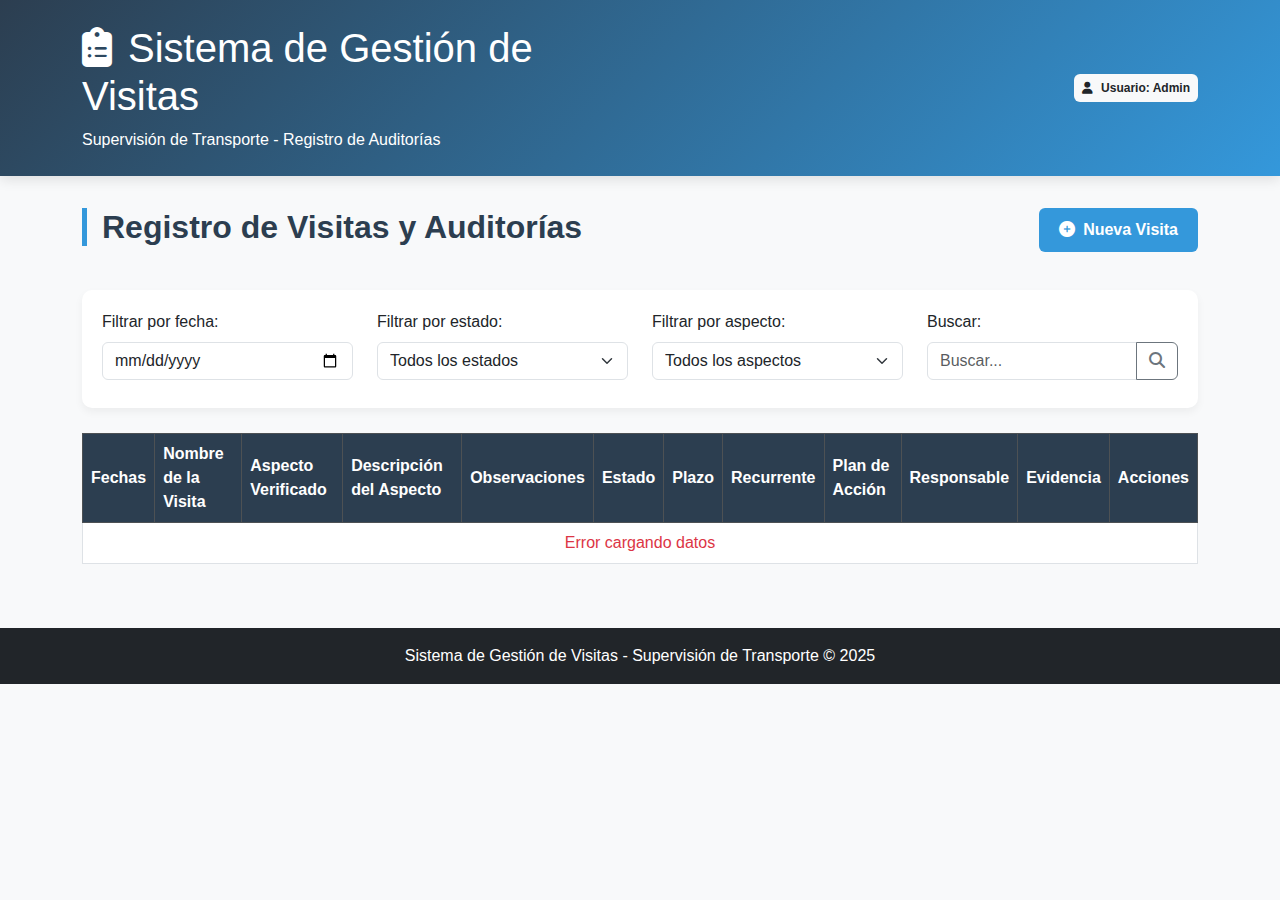
<file: frontend/index.html>
<!DOCTYPE html>
<html lang="es">
<head>
    <meta charset="UTF-8">
    <meta name="viewport" content="width=device-width, initial-scale=1.0">
    <title>Sistema de Gestión de Visitas/Auditorías</title>
    <link href="https://cdn.jsdelivr.net/npm/bootstrap@5.3.2/dist/css/bootstrap.min.css" rel="stylesheet">
    <link rel="stylesheet" href="https://cdnjs.cloudflare.com/ajax/libs/font-awesome/6.4.0/css/all.min.css">
    <link rel="stylesheet" href="css/styles.css">
</head>
<body>
    <div class="header">
        <div class="container">
            <div class="row align-items-center">
                <div class="col-md-6">
                    <h1><i class="fas fa-clipboard-list me-3"></i>Sistema de Gestión de Visitas</h1>
                    <p class="mb-0">Supervisión de Transporte - Registro de Auditorías</p>
                </div>
                <div class="col-md-6 text-md-end">
                    <span class="badge bg-light text-dark p-2"><i class="fas fa-user me-2"></i>Usuario: Admin</span>
                </div>
            </div>
        </div>
    </div>

    <div class="container">
        <div class="row mb-4">
            <div class="col-md-8">
                <h2 class="page-title">Registro de Visitas y Auditorías</h2>
            </div>
            <div class="col-md-4 text-end">
                <a href="visitas_nueva.php" class="btn btn-primary">
                    <i class="fas fa-plus-circle me-2"></i>Nueva Visita
                </a>
            </div>
        </div>

        <!-- Filtros -->
        <div class="filter-section">
            <div class="row">
                <div class="col-md-3 mb-2">
                    <label for="fechaFilter" class="form-label">Filtrar por fecha:</label>
                    <input type="date" class="form-control" id="fechaFilter">
                </div>
                <div class="col-md-3 mb-2">
                    <label for="estadoFilter" class="form-label">Filtrar por estado:</label>
                    <select class="form-select" id="estadoFilter">
                        <option value="">Todos los estados</option>
                        <option value="cumple">Cumple</option>
                        <option value="no cumple">No Cumple</option>
                        <option value="parcial">Parcial</option>
                    </select>
                </div>
                <div class="col-md-3 mb-2">
                    <label for="aspectoFilter" class="form-label">Filtrar por aspecto:</label>
                    <select class="form-select" id="aspectoFilter">
                        <option value="">Todos los aspectos</option>
                    </select>
                </div>
                <div class="col-md-3 mb-2">
                    <label for="search" class="form-label">Buscar:</label>
                    <div class="input-group">
                        <input type="text" class="form-control" placeholder="Buscar..." id="search">
                        <button class="btn btn-outline-secondary" type="button">
                            <i class="fas fa-search"></i>
                        </button>
                    </div>
                </div>
            </div>
        </div>

        <!-- Tabla -->
        <div class="table-responsive">
            <table class="table table-bordered table-hover align-middle">
                <thead class="table-dark">
                    <tr>
                        <th>Fechas</th>
                        <th>Nombre de la Visita</th>
                        <th>Aspecto Verificado</th>
                        <th>Descripción del Aspecto</th>
                        <th>Observaciones</th>
                        <th>Estado</th>
                        <th>Plazo</th>
                        <th>Recurrente</th>
                        <th>Plan de Acción</th>
                        <th>Responsable</th>
                        <th>Evidencia</th>
                        <th>Acciones</th>
                    </tr>
                </thead>
                <tbody id="visitasTableBody">
                    <tr>
                        <td colspan="12" class="text-center">Cargando datos...</td>
                    </tr>
                </tbody>
            </table>
        </div>

        <!-- Paginación -->
        <nav aria-label="Page navigation">
            <ul class="pagination justify-content-center" id="pagination"></ul>
        </nav>
    </div>

    <footer class="bg-dark text-white text-center py-3 mt-5">
        <div class="container">
            <p class="mb-0">Sistema de Gestión de Visitas - Supervisión de Transporte © 2025</p>
        </div>
    </footer>

    <script src="https://cdn.jsdelivr.net/npm/bootstrap@5.3.2/dist/js/bootstrap.bundle.min.js"></script>
    <script src="js/index.js"></script>
</body>
</html>
</file>
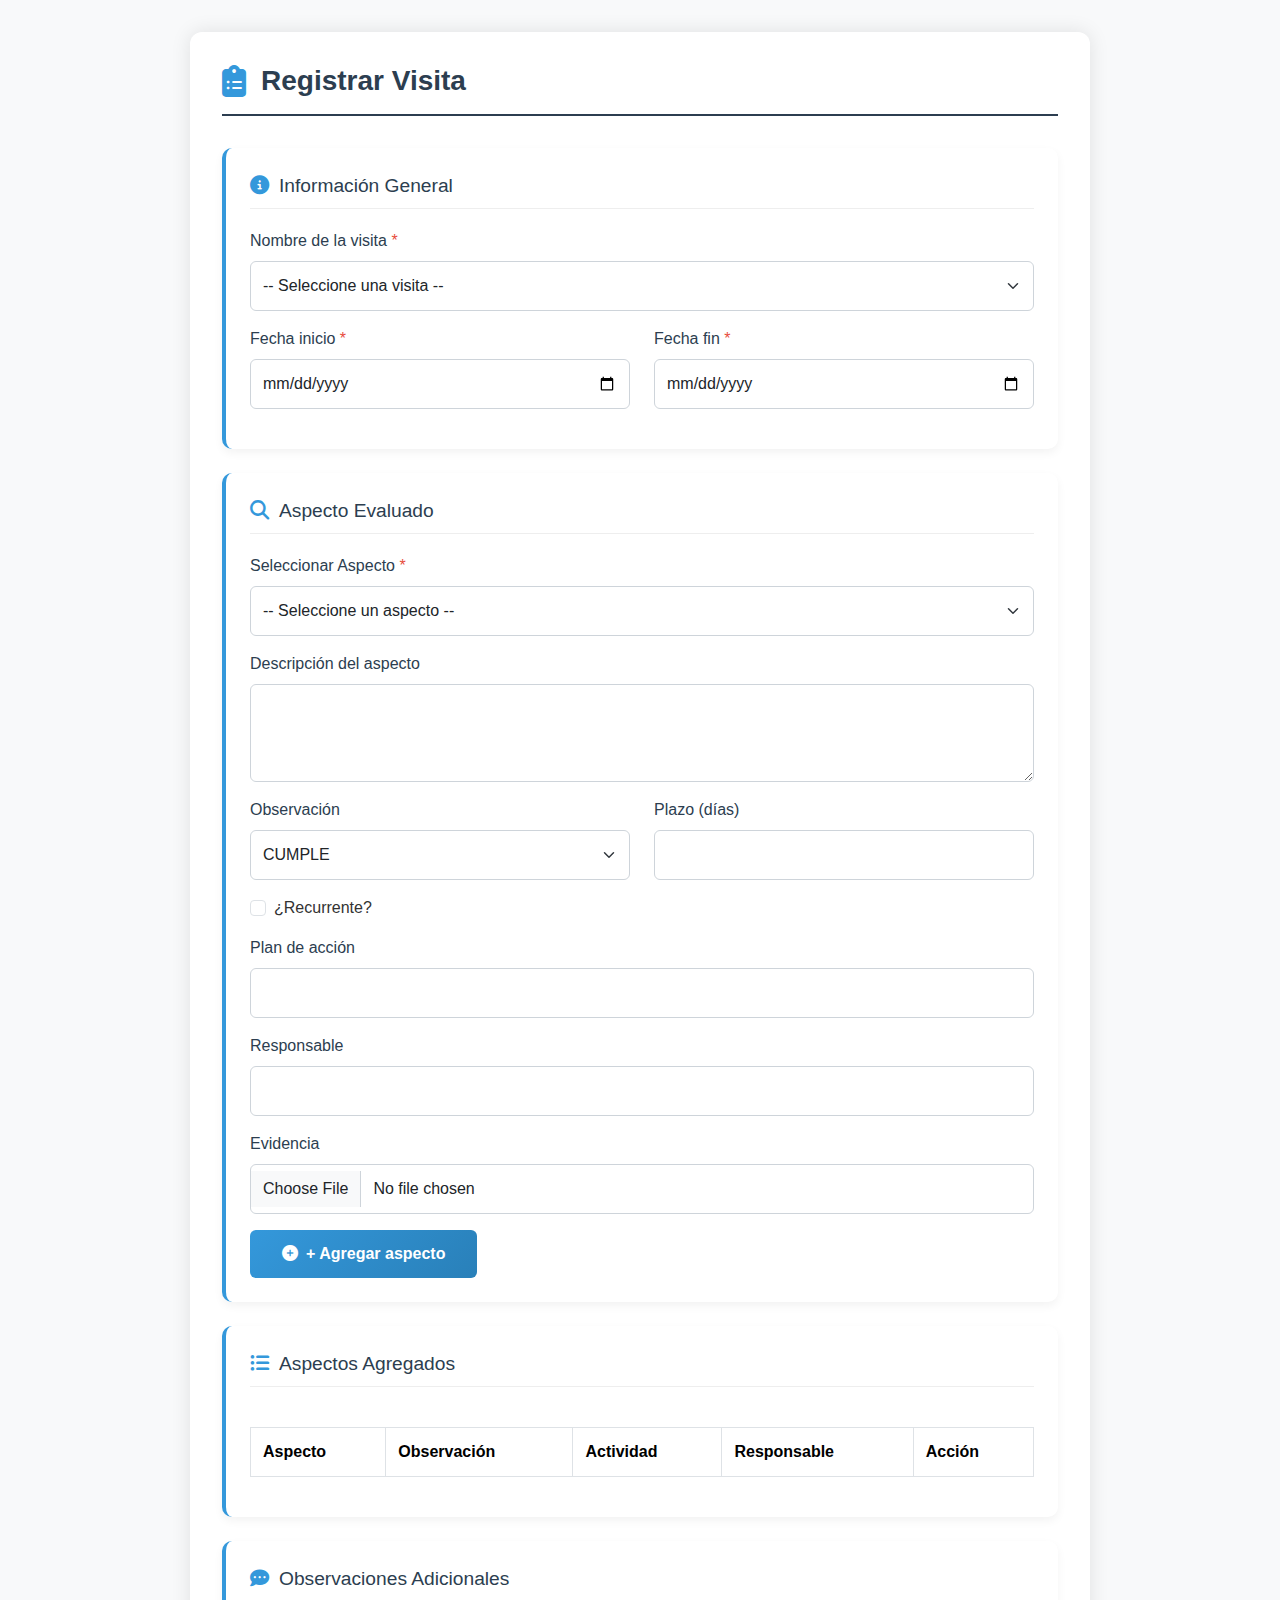
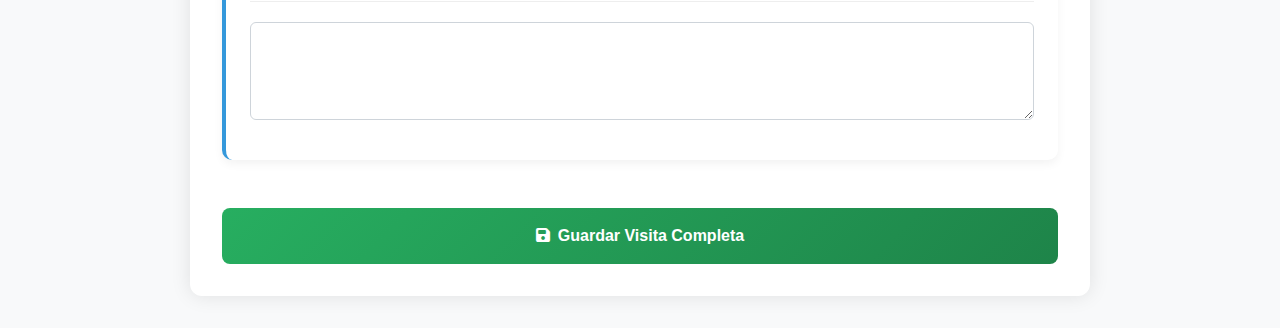
<file: frontend/nuevaVisita.html>
<!DOCTYPE html>
<html lang="es">
<head>
  <meta charset="UTF-8">
  <meta name="viewport" content="width=device-width, initial-scale=1.0">
  <title>Registrar Visita</title>

  <!-- Bootstrap y FontAwesome -->
  <link href="https://cdn.jsdelivr.net/npm/bootstrap@5.3.2/dist/css/bootstrap.min.css" rel="stylesheet">
  <link rel="stylesheet" href="https://cdnjs.cloudflare.com/ajax/libs/font-awesome/6.4.0/css/all.min.css">

  <!-- Estilos propios -->
  <link rel="stylesheet" href="css/nuevaVisita.css">
</head>
<body>
<div class="container">
    <div class="page-header">
        <i class="fas fa-clipboard-list"></i>
        <h3>Registrar Visita</h3>
    </div>
    
    <form id="visitaForm">
        <!-- Información general -->
        <div class="card-style">
            <div class="section-title">
                <i class="fas fa-info-circle"></i>
                <span>Información General</span>
            </div>
            
            <div class="row">
                <div class="col-md-12 mb-3">
                    <label class="form-label required-field">Nombre de la visita</label>
                    <!-- Select dinámico cargado desde NomVisitas -->
                    <select id="nombre_visita" class="form-select" required>
                        <option value="">-- Seleccione una visita --</option>
                    </select>
                </div>
            </div>
            
            <div class="row">
                <div class="col-md-6 mb-3">
                    <label class="form-label required-field">Fecha inicio</label>
                    <input type="date" id="fecha_inicio" class="form-control" required>
                </div>
                <div class="col-md-6 mb-3">
                    <label class="form-label required-field">Fecha fin</label>
                    <input type="date" id="fecha_fin" class="form-control" required>
                </div>
            </div>
        </div>
        
        <!-- Aspectos -->
        <div class="card-style">
            <div class="section-title">
                <i class="fas fa-search"></i>
                <span>Aspecto Evaluado</span>
            </div>
            
            <div class="mb-3">
                <label class="form-label required-field">Seleccionar Aspecto</label>
                <!-- Select dinámico de aspectos -->
                <select id="aspectos" class="form-select">
                    <option value="">-- Seleccione un aspecto --</option>
                </select>
            </div>

            <div class="mb-3">
                <label class="form-label">Descripción del aspecto</label>
                <textarea id="descripcion" class="form-control" rows="3"></textarea>
            </div>
            
            <div class="row">
                <div class="col-md-6 mb-3">
                    <label class="form-label">Observación</label>
                    <select id="observacion" class="form-select">
                        <option value="CUMPLE">CUMPLE</option>
                        <option value="NO CUMPLE">NO CUMPLE</option>
                        <option value="NO EXISTE">NO EXISTE</option>
                    </select>
                </div>
                <div class="col-md-6 mb-3">
                    <label class="form-label">Plazo (días)</label>
                    <input type="number" id="plazo" class="form-control">
                </div>
            </div>

            <div class="mb-3 form-check">
                <input type="checkbox" id="recurrente" class="form-check-input">
                <label class="form-check-label" for="recurrente">¿Recurrente?</label>
            </div>
            
            <div class="mb-3">
                <label class="form-label">Plan de acción</label>
                <input type="text" id="actividad" class="form-control">
            </div>

            <div class="mb-3">
                <label class="form-label">Responsable</label>
                <input type="text" id="responsable" class="form-control">
            </div>

            <div class="mb-3">
                <label class="form-label">Evidencia</label>
                <input type="file" id="evidencia" class="form-control">
            </div>
            
            <button type="button" class="btn btn-primary btn-add-aspecto" onclick="agregarAspecto()">
                <i class="fas fa-plus-circle me-2"></i>+ Agregar aspecto
            </button>
        </div>
        
        <!-- Tabla de aspectos -->
        <div class="card-style">
            <div class="section-title">
                <i class="fas fa-list-ul"></i>
                <span>Aspectos Agregados</span>
            </div>
            <div class="table-responsive">
                <table id="tablaAspectos" class="table table-striped">
                    <thead>
                        <tr>
                            <th>Aspecto</th>
                            <th>Observación</th>
                            <th>Actividad</th>
                            <th>Responsable</th>
                            <th>Acción</th>
                        </tr>
                    </thead>
                    <tbody></tbody>
                </table>
            </div>
        </div>
        
        <!-- Observaciones -->
        <div class="card-style">
            <div class="section-title">
                <i class="fas fa-comment-dots"></i>
                <span>Observaciones Adicionales</span>
            </div>
            <div class="mb-3">
                <textarea id="obs_adicionales" class="form-control" rows="3"></textarea>
            </div>
        </div>

        <button type="button" class="btn btn-success btn-save-visita" onclick="guardarVisita()">
            <i class="fas fa-save me-2"></i>Guardar Visita Completa
        </button>
    </form>
</div>

<!-- Bootstrap y JS propio -->
<script src="https://cdn.jsdelivr.net/npm/bootstrap@5.3.2/dist/js/bootstrap.bundle.min.js"></script>
<script src="js/nuevaVisita.js"></script>
</body>
</html>
</file>
<file: frontend/css/styles.css>
:root {
    --primary-color: #2c3e50;
    --secondary-color: #3498db;
    --accent-color: #e74c3c;
    --light-color: #ecf0f1;
    --success-color: #27ae60;
    --warning-color: #f39c12;
}

body {
    background-color: #f8f9fa;
    font-family: 'Segoe UI', Tahoma, Geneva, Verdana, sans-serif;
}

.header {
    background: linear-gradient(135deg, var(--primary-color), var(--secondary-color));
    color: white;
    padding: 1.5rem 0;
    margin-bottom: 2rem;
    box-shadow: 0 4px 12px rgba(0,0,0,0.1);
}

.card-custom {
    border-radius: 10px;
    box-shadow: 0 6px 15px rgba(0, 0, 0, 0.08);
    transition: transform 0.3s, box-shadow 0.3s;
    border: none;
    margin-bottom: 20px;
}

.card-custom:hover {
    transform: translateY(-5px);
    box-shadow: 0 12px 20px rgba(0, 0, 0, 0.15);
}

.btn-primary {
    background-color: var(--secondary-color);
    border: none;
    padding: 10px 20px;
    border-radius: 6px;
    font-weight: 600;
}

.btn-primary:hover {
    background-color: var(--primary-color);
    transform: translateY(-2px);
}

.table th {
    background-color: var(--primary-color);
    color: white;
    font-weight: 600;
    vertical-align: middle;
}

.badge-status {
    padding: 8px 12px;
    border-radius: 20px;
    font-weight: 500;
}

.evidence-preview {
    max-width: 100px;
    max-height: 100px;
    border-radius: 5px;
    cursor: pointer;
    transition: transform 0.3s;
}

.evidence-preview:hover {
    transform: scale(1.8);
    box-shadow: 0 0 10px rgba(0,0,0,0.3);
    z-index: 100;
}

.filter-section {
    background-color: white;
    border-radius: 10px;
    padding: 20px;
    margin-bottom: 25px;
    box-shadow: 0 4px 8px rgba(0,0,0,0.05);
}

.page-title {
    color: var(--primary-color);
    font-weight: 700;
    border-left: 5px solid var(--secondary-color);
    padding-left: 15px;
    margin: 0 0 20px 0;
}
</file>
<file: frontend/css/nuevaVisita.css>
:root {
    --primary-color: #2c3e50;
    --secondary-color: #3498db;
    --accent-color: #e74c3c;
    --light-color: #ecf0f1;
    --dark-color: #2c3e50;
    --success-color: #27ae60;
    --warning-color: #f39c12;
}

body {
    background-color: #f8f9fa;
    font-family: 'Segoe UI', Tahoma, Geneva, Verdana, sans-serif;
    color: #333;
    padding-bottom: 2rem;
}

.container {
    max-width: 900px;
    margin-top: 2rem;
    background: white;
    border-radius: 12px;
    box-shadow: 0 0 20px rgba(0, 0, 0, 0.1);
    padding: 2rem;
}

.page-header {
    border-bottom: 2px solid var(--primary-color);
    padding-bottom: 1rem;
    margin-bottom: 2rem;
    display: flex;
    align-items: center;
    gap: 15px;
}

.page-header h3 {
    color: var(--primary-color);
    margin: 0;
    font-weight: 600;
}

.page-header i {
    font-size: 2rem;
    color: var(--secondary-color);
}

.form-label {
    font-weight: 500;
    color: var(--dark-color);
    margin-bottom: 0.5rem;
}

.form-control, .form-select {
    border-radius: 6px;
    padding: 0.75rem;
    border: 1px solid #ced4da;
    transition: all 0.3s;
}

.form-control:focus, .form-select:focus {
    border-color: var(--secondary-color);
    box-shadow: 0 0 0 0.25rem rgba(52, 152, 219, 0.25);
}

.form-check-input:checked {
    background-color: var(--secondary-color);
    border-color: var(--secondary-color);
}

.btn-add-aspecto {
    background: linear-gradient(135deg, var(--secondary-color), #2980b9);
    border: none;
    color: white;
    padding: 0.75rem 2rem;
    font-weight: 600;
    border-radius: 6px;
    transition: all 0.3s;
}
.btn-add-aspecto:hover {
    transform: translateY(-2px);
    box-shadow: 0 4px 8px rgba(0, 0, 0, 0.15);
}

.btn-save-visita {
    background: linear-gradient(135deg, var(--success-color), #1e8449);
    border: none;
    color: white;
    padding: 1rem 3rem;
    font-weight: 600;
    border-radius: 8px;
    transition: all 0.3s;
    width: 100%;
    margin-top: 1.5rem;
}
.btn-save-visita:hover {
    transform: translateY(-2px);
    box-shadow: 0 4px 10px rgba(0, 0, 0, 0.2);
}

.card-style {
    background: white;
    border-radius: 10px;
    box-shadow: 0 4px 10px rgba(0, 0, 0, 0.05);
    padding: 1.5rem;
    margin-bottom: 1.5rem;
    border-left: 4px solid var(--secondary-color);
}

.section-title {
    color: var(--primary-color);
    font-size: 1.2rem;
    margin-bottom: 1.2rem;
    padding-bottom: 0.5rem;
    border-bottom: 1px solid #eee;
    display: flex;
    align-items: center;
    gap: 10px;
}

.section-title i {
    color: var(--secondary-color);
}

.required-field::after {
    content: " *";
    color: var(--accent-color);
}

table.table {
    border-collapse: collapse;
    margin-top: 20px;
}

.table th, .table td {
    border: 1px solid #dee2e6;
    padding: 12px;
    text-align: left;
}

.table thead {
    background-color: #e9ecef;
}

.btn-sm {
    padding: 0.25rem 0.5rem;
    font-size: 0.75rem;
}

@media (max-width: 768px) {
    .container {
        padding: 1.5rem;
        margin: 1rem;
    }
    .row {
        margin-left: -0.5rem;
        margin-right: -0.5rem;
    }
    .col-md-6 {
        padding-left: 0.5rem;
        padding-right: 0.5rem;
    }
}
</file>
